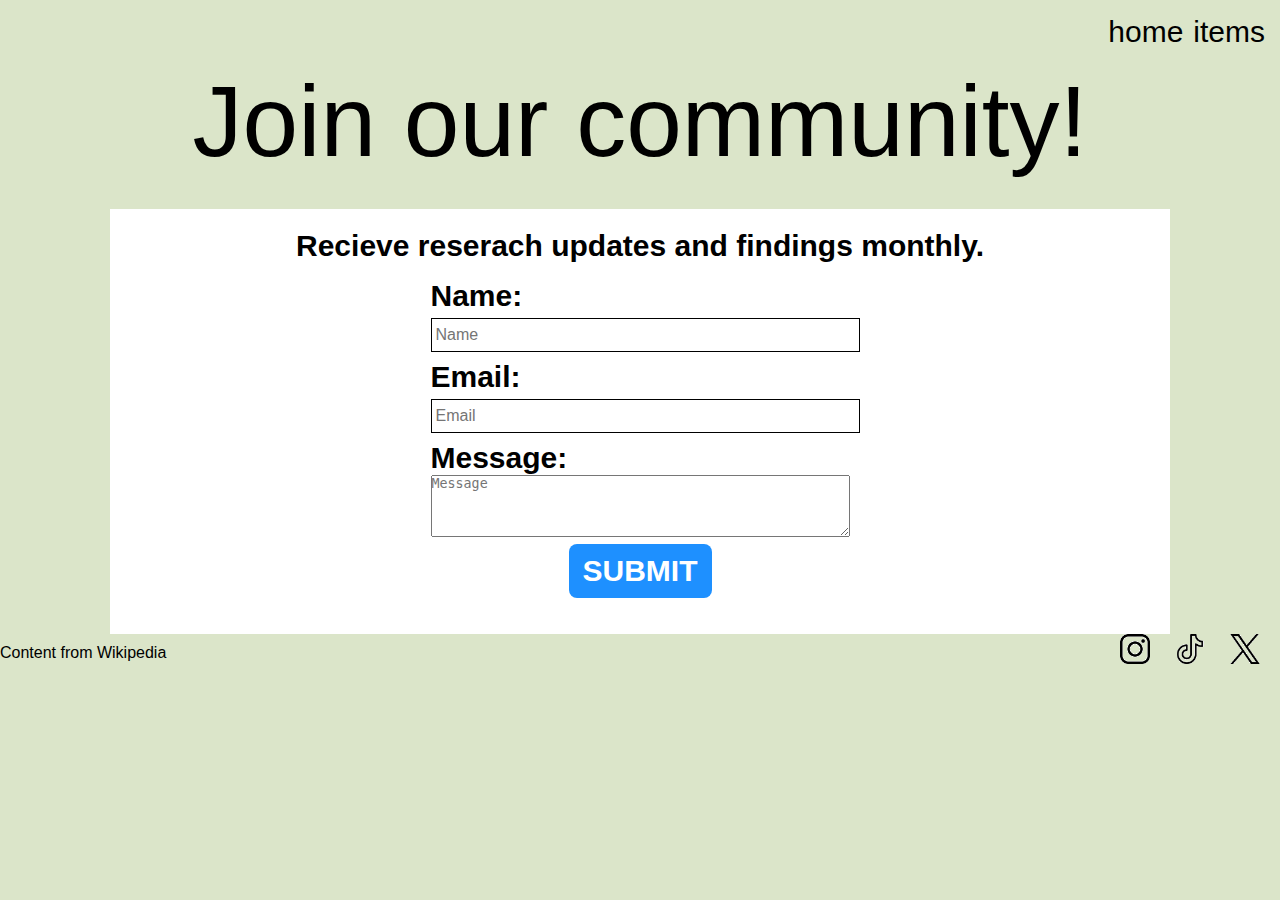
<file: about.html>
<!DOCTYPE html>
<html lang="en">
<head>
    <meta charset="UTF-8">
    <meta name="viewport" content="width=device-width, initial-scale=1.0">
    <title>Document</title>
    <link rel="stylesheet" href="main.css">
</head>
<body>
    <body>
        <nav>
        <a href="index.html">home</a>
        <a href="items.html">items</a>
    </nav>

    <header>
        <h1> Join our community!</h1>
    </header>

    <main class="main-flex">
    </main>
</body>
<section class="section-form">
    <h2>Recieve reserach updates and findings monthly.<h2>
        <form>
            <label>Name:</label><br>
            <input placeholder="Name"><br>
            <label>Email:</label><br>
            <input placeholder="Email"><br>
            <label>Message:</label><br>
            <textarea placeholder="Message" rows="4" cols="50"></textarea>
            <a href="#"><p class="button">SUBMIT</p></a>
        </form>
    </section>
 <footer>
        <h3>Content from Wikipedia</h3>
        <section class="sec-dic">
            <a href="https://www.instagram.com/"><img src="Images/instagram-logo.png" alt="instagram logo"></a>
            <a href="https://www.tiktok.com"><img src="Images/tik-tok.png" alt="tiktok logo"></a>
            <a href="https://x.com"><img src="Images/twitter-copy.png" alt="twitter logo"></a>
        </section>
    </footer>
</html>
</file>
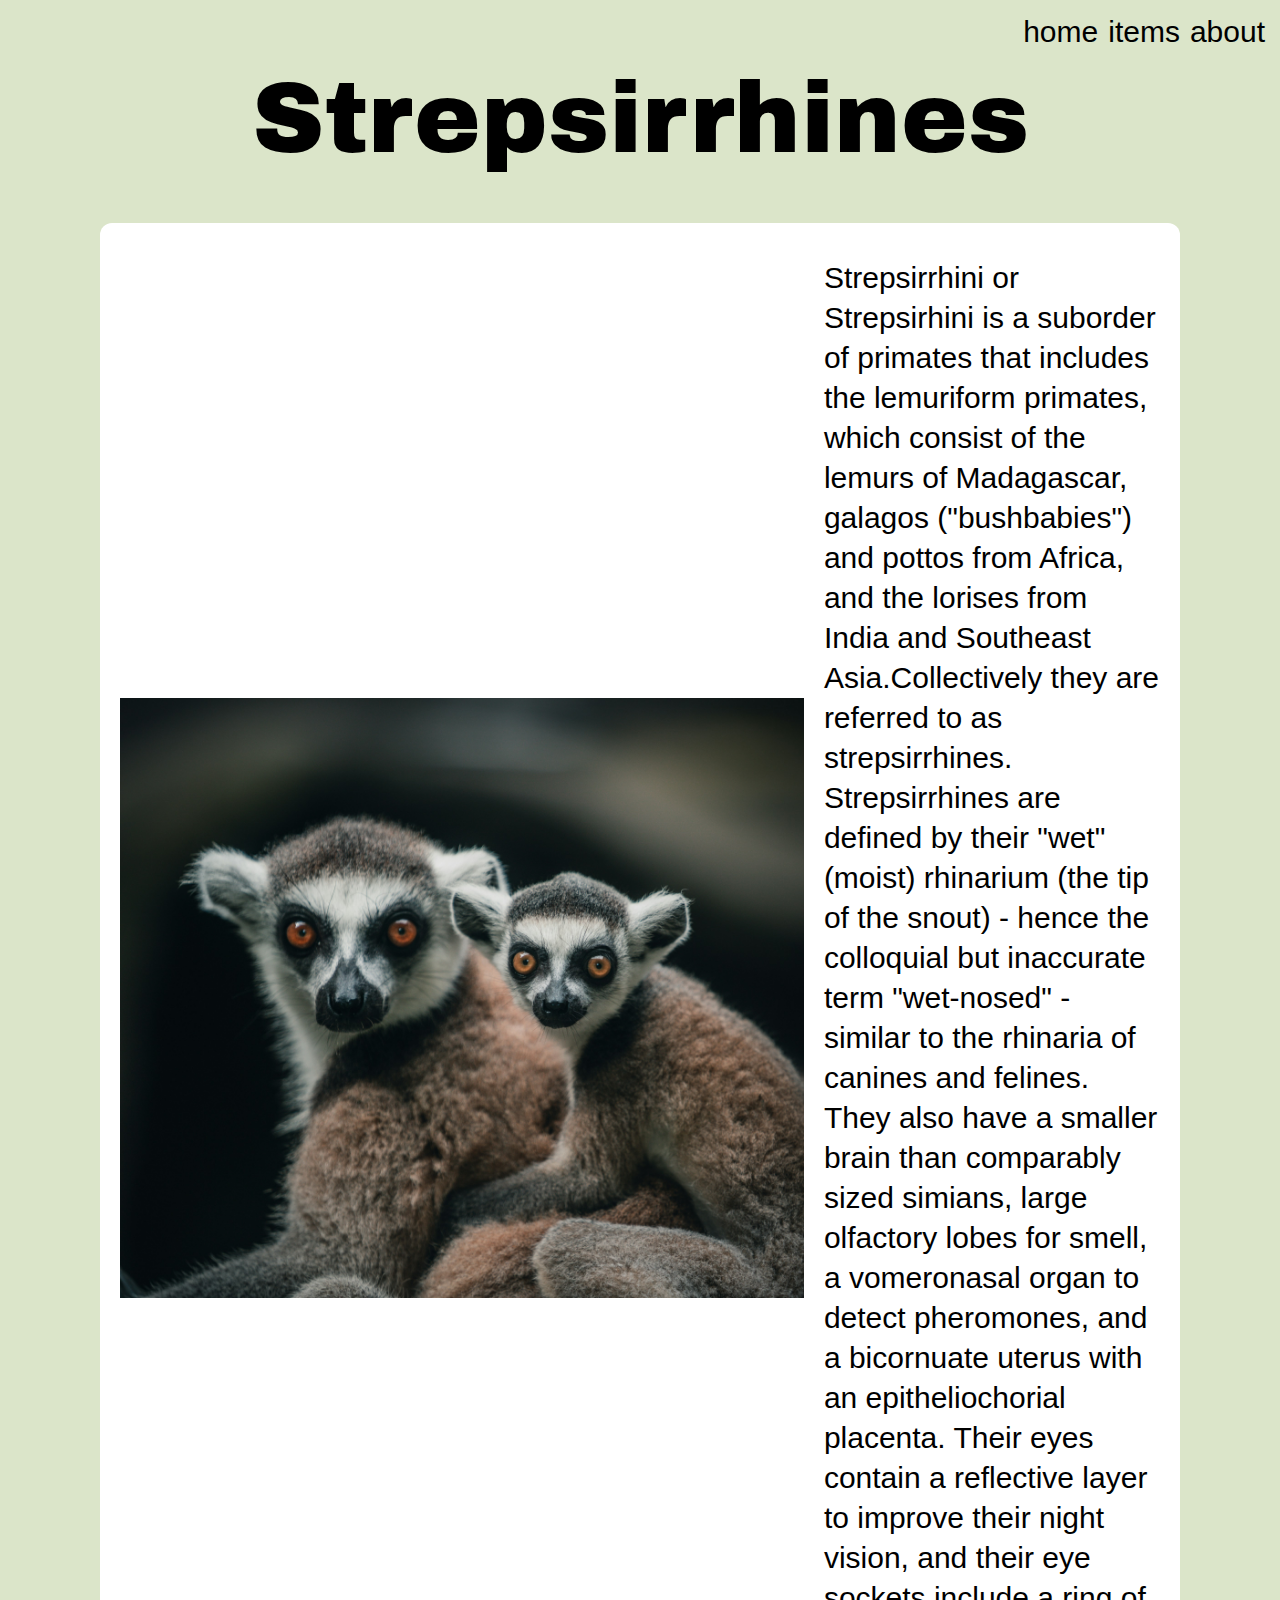
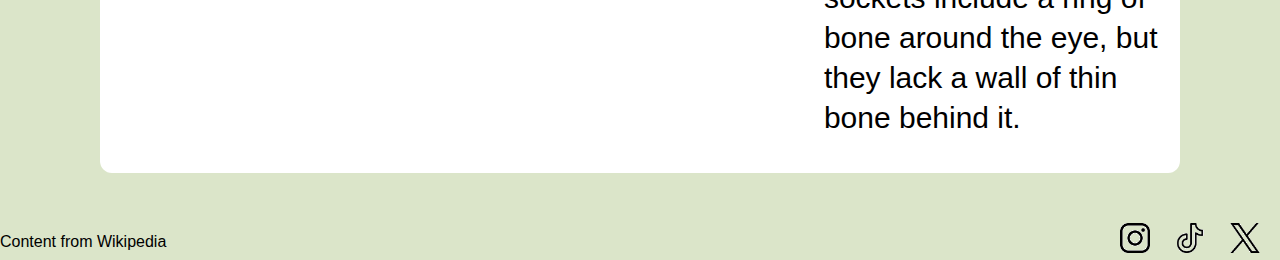
<file: item-1.html>
<!DOCTYPE html>
<html lang="en">
<head>
    <meta charset="UTF-8">
    <meta name="viewport" content="width=device-width, initial-scale=1.0">
    <title>Document</title>
    <link rel="stylesheet" href="main.css"> 
    <link rel="preconnect" href="https://fonts.googleapis.com">
    <link rel="preconnect" href="https://fonts.gstatic.com" crossorigin>
    <link href="https://fonts.googleapis.com/css2?family=Alfa+Slab+One&family=Archivo+Black&family=Fugaz+One&display=swap" rel="stylesheet">
</head>
<body>
     <nav>
        <a href="index.html">home</a>
        <a href="items.html">items</a>
        <a href="about.html">about</a>
    </nav>
   <h1>Strepsirrhines</h1>
    <div>
        <img src="Images/timur-garifov-ozTkxTKwnhE-unsplash.jpg" alt="lemurs" height="600px">
        <p>Strepsirrhini or Strepsirhini is a suborder of primates that includes the lemuriform primates, which consist of the lemurs of Madagascar, galagos ("bushbabies") and pottos from Africa, and the lorises from India and Southeast Asia.Collectively they are referred to as strepsirrhines. Strepsirrhines are defined by their "wet" (moist) rhinarium (the tip of the snout) - hence the colloquial but inaccurate term "wet-nosed" - similar to the rhinaria of canines and felines. They also have a smaller brain than comparably sized simians, large olfactory lobes for smell, a vomeronasal organ to detect pheromones, and a bicornuate uterus with an epitheliochorial placenta. Their eyes contain a reflective layer to improve their night vision, and their eye sockets include a ring of bone around the eye, but they lack a wall of thin bone behind it.</p>
    </div>
</body>
<footer>
        <h3>Content from <a href="https://en.wikipedia.org/wiki/Primate" target="_blank">Wikipedia</a></h3>
        <section class="sec-dic">
            <a href="https://www.instagram.com/"><img src="Images/instagram-logo.png" alt="instagram logo"></a>
            <a href="https://www.tiktok.com"><img src="Images/tik-tok.png" alt="tiktok logo"></a>
            <a href="https://x.com"><img src="Images/twitter-copy.png" alt="twitter logo"></a>
        </section>

    </footer>
</html>
</file>
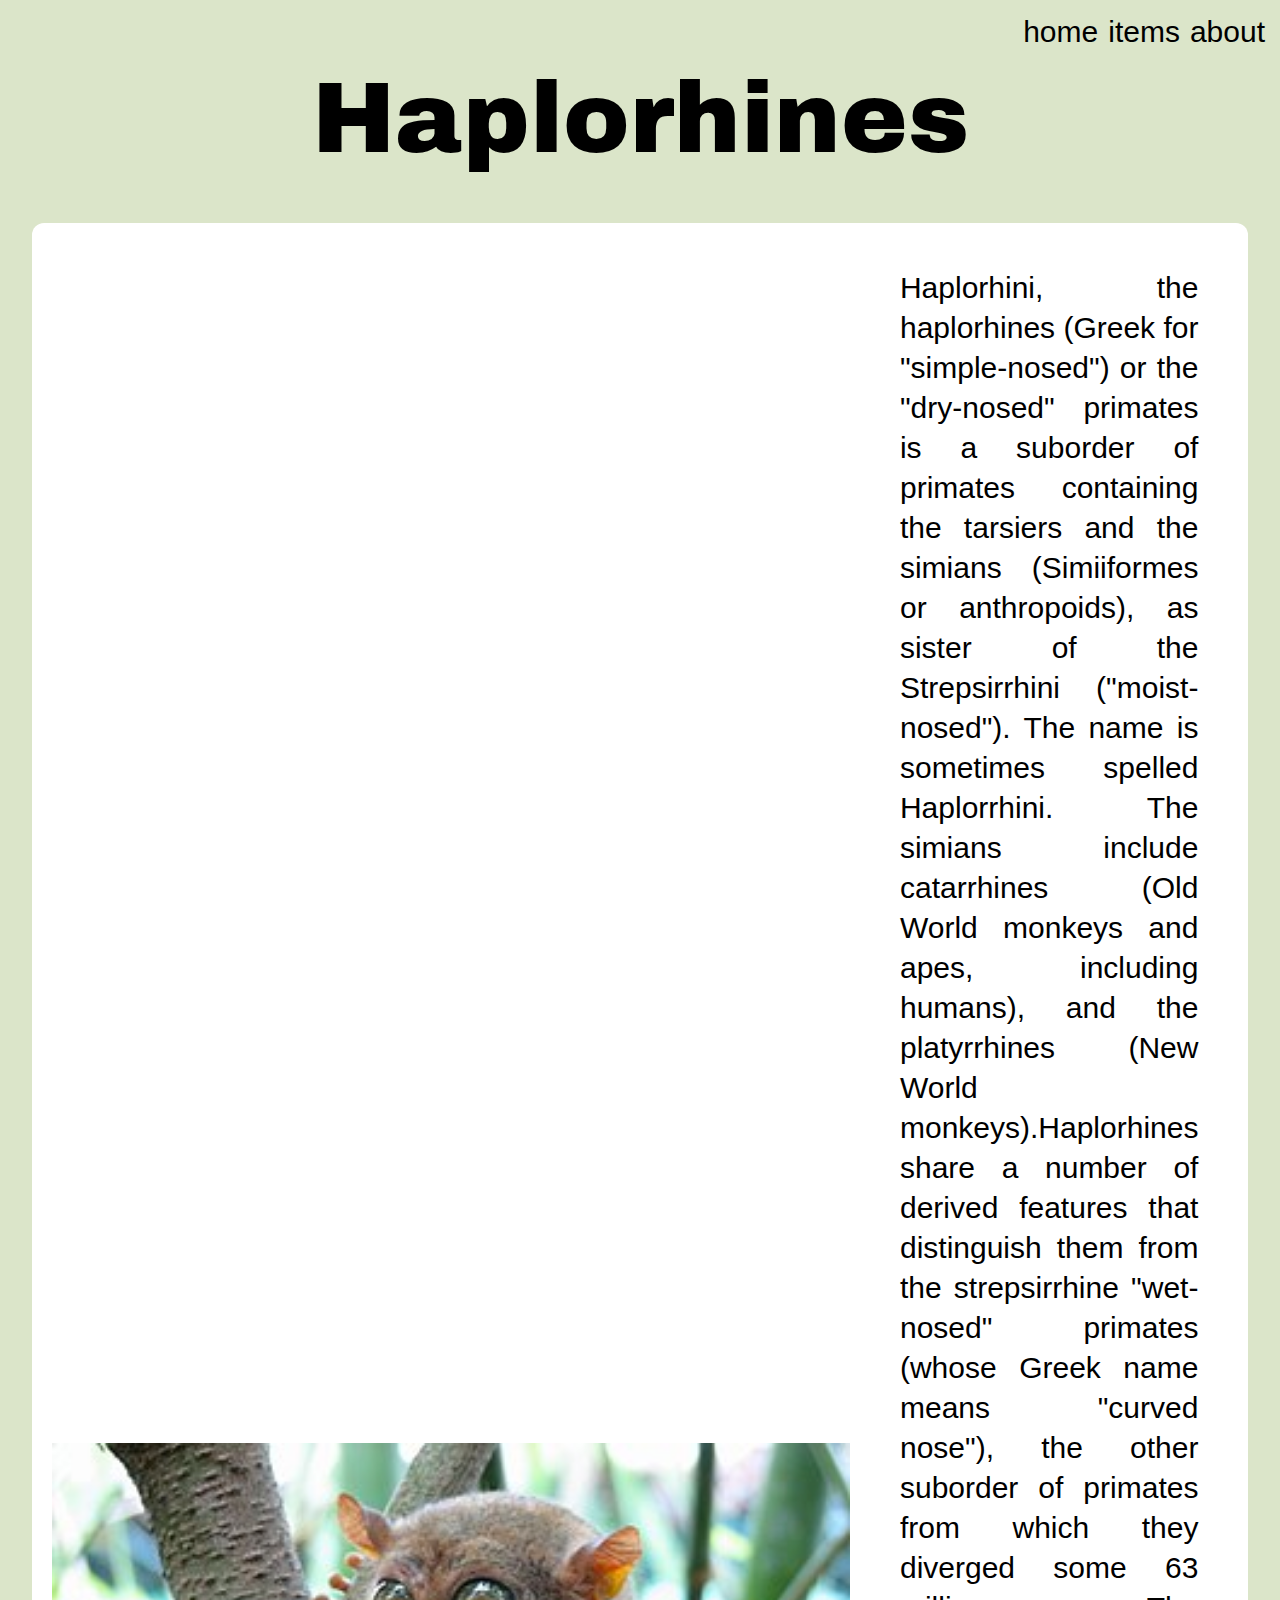
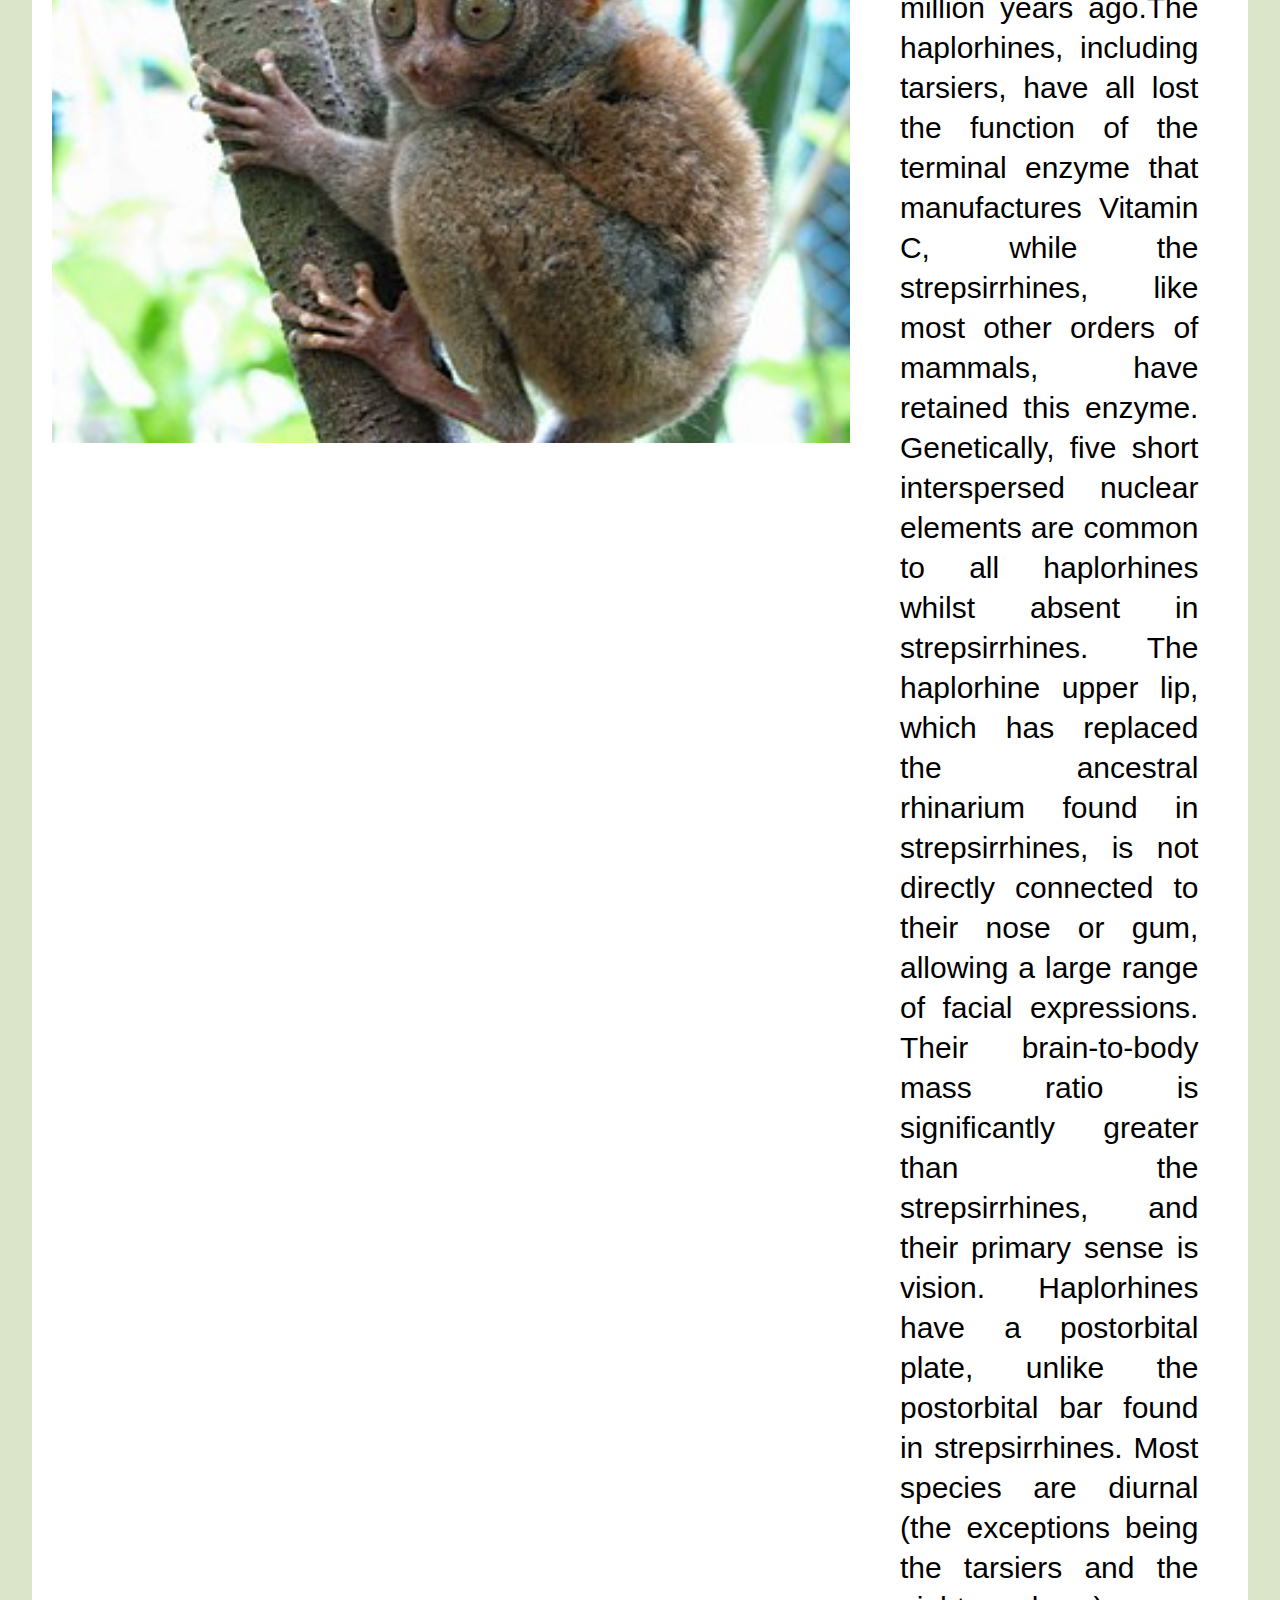
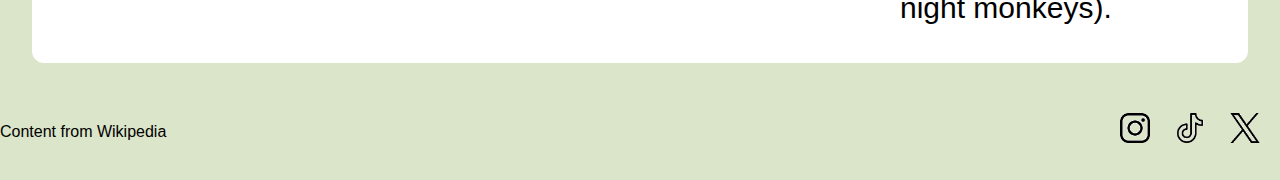
<file: item-2.html>
<!DOCTYPE html>
<html lang="en">
<head>
    <meta charset="UTF-8">
    <meta name="viewport" content="width=device-width, initial-scale=1.0">
    <title>Document</title>
     <link rel="preconnect" href="https://fonts.googleapis.com">
    <link rel="preconnect" href="https://fonts.gstatic.com" crossorigin>
    <link href="https://fonts.googleapis.com/css2?family=Alfa+Slab+One&family=Archivo+Black&family=Fugaz+One&display=swap" rel="stylesheet">
</head>
 <link rel="stylesheet" href="main.css">
</head>
<body>
     <nav>
        <a href="index.html">home</a>
        <a href="items.html">items</a>
        <a href="about.html">about</a>
    </nav>
<main>
   <section class="section-item">
    <header> <h1>Haplorhines</h1> 
    </header>
    <div>
        <img src="Images/330px-Bohol_Tarsier.jpg" alt="lemurs" height="600">
        <p>Haplorhini, the haplorhines (Greek for "simple-nosed") or the "dry-nosed" primates is a suborder of primates containing the tarsiers and the simians (Simiiformes or anthropoids), as sister of the Strepsirrhini ("moist-nosed"). The name is sometimes spelled Haplorrhini. The simians include catarrhines (Old World monkeys and apes, including humans), and the platyrrhines (New World monkeys).Haplorhines share a number of derived features that distinguish them from the strepsirrhine "wet-nosed" primates (whose Greek name means "curved nose"), the other suborder of primates from which they diverged some 63 million years ago.The haplorhines, including tarsiers, have all lost the function of the terminal enzyme that manufactures Vitamin C, while the strepsirrhines, like most other orders of mammals, have retained this enzyme. Genetically, five short interspersed nuclear elements are common to all haplorhines whilst absent in strepsirrhines. The haplorhine upper lip, which has replaced the ancestral rhinarium found in strepsirrhines, is not directly connected to their nose or gum, allowing a large range of facial expressions. Their brain-to-body mass ratio is significantly greater than the strepsirrhines, and their primary sense is vision. Haplorhines have a postorbital plate, unlike the postorbital bar found in strepsirrhines. Most species are diurnal (the exceptions being the tarsiers and the night monkeys).</p>
    </div>
    </section>

    </article>
</body>
<footer>
        <h3>Content from <a href="https://en.wikipedia.org/wiki/Primate" target="_blank">Wikipedia</a></h3>
        <section class="sec-dic">
            <a href="https://www.instagram.com/"><img src="Images/instagram-logo.png" alt="instagram logo"></a>
            <a href="https://www.tiktok.com"><img src="Images/tik-tok.png" alt="tiktok logo"></a>
            <a href="https://x.com"><img src="Images/twitter-copy.png" alt="twitter logo"></a>
        </section>
</footer>
</html>
</file>
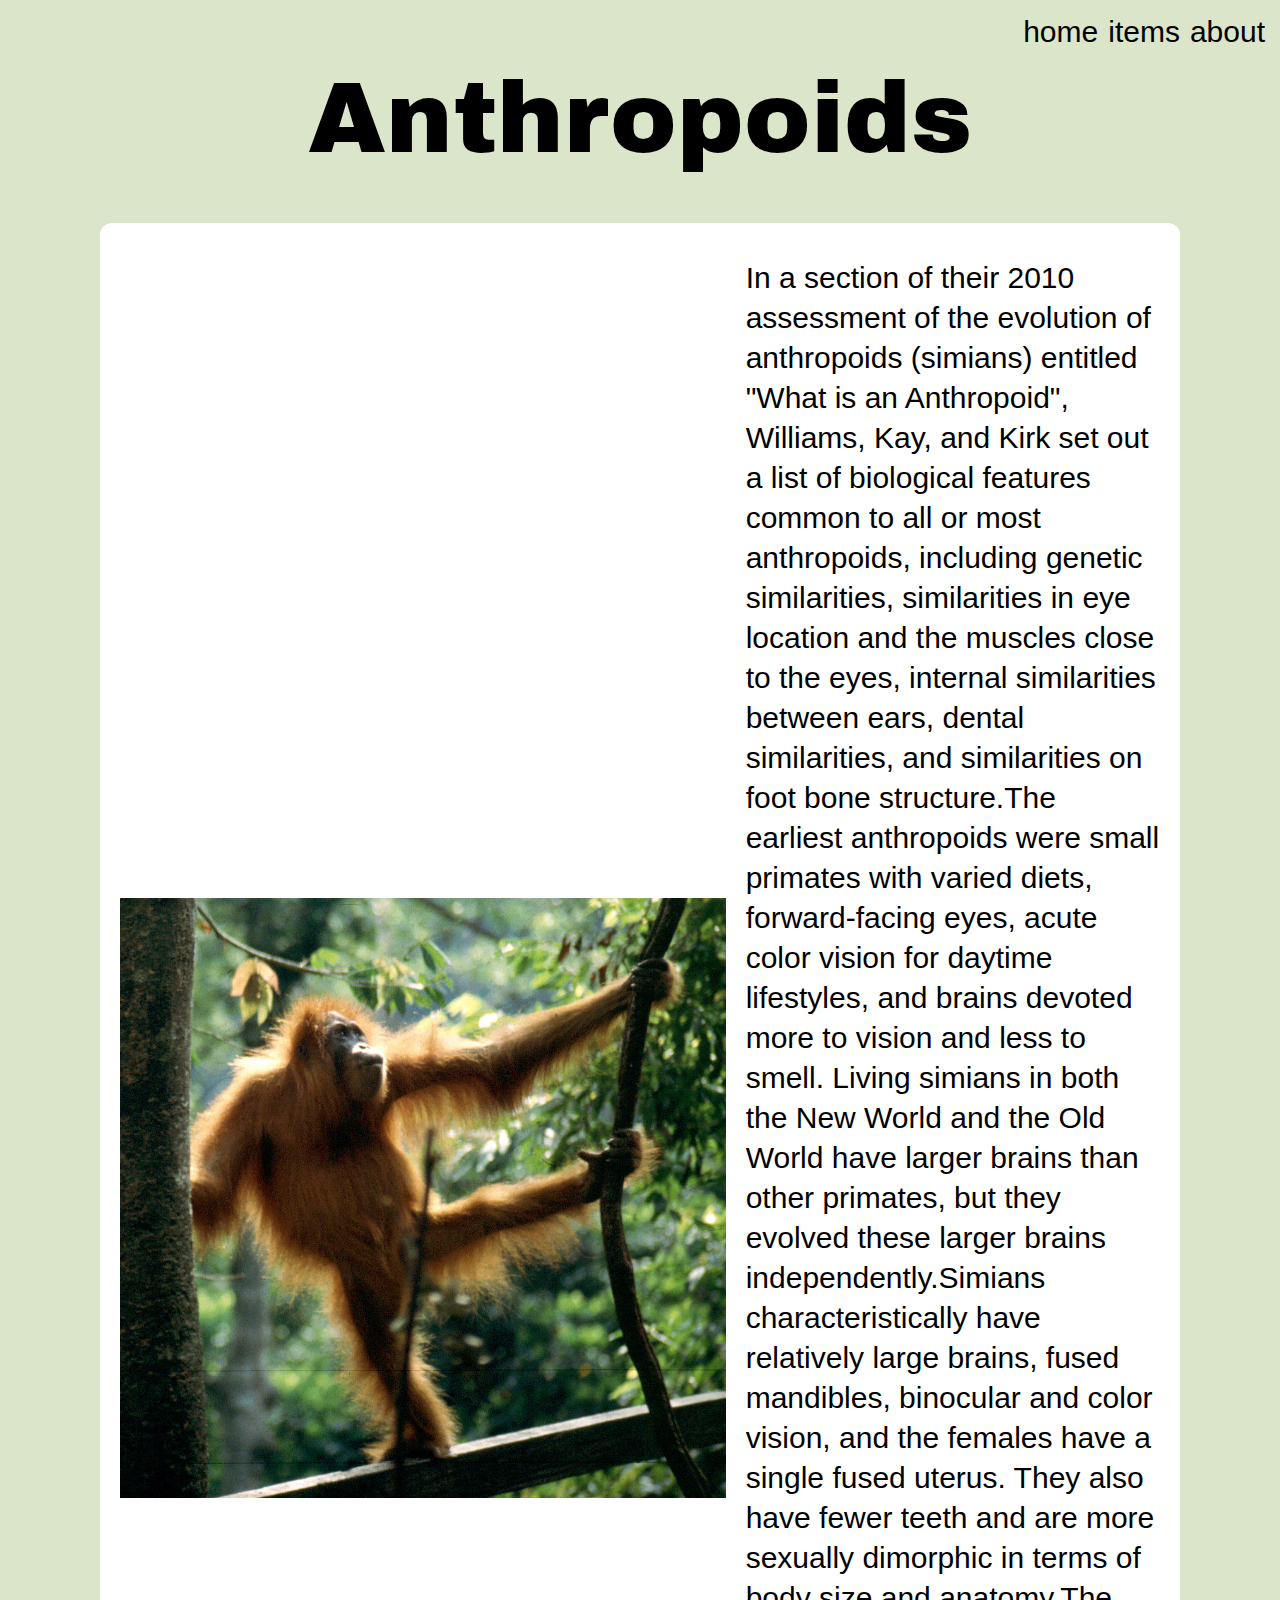
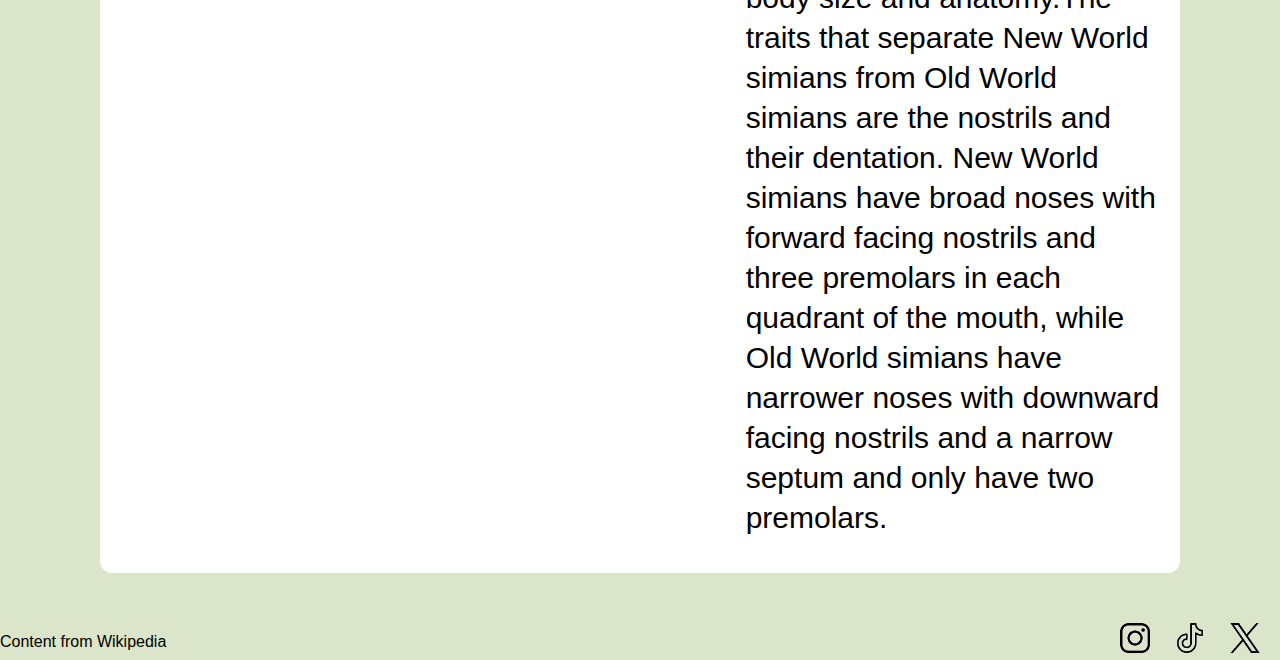
<file: item-3.html>
<!DOCTYPE html>
<html lang="en">
<head>
    <meta charset="UTF-8">
    <meta name="viewport" content="width=device-width, initial-scale=1.0">
    <title>Document</title>
    <link rel="preconnect" href="https://fonts.googleapis.com">
    <link rel="preconnect" href="https://fonts.gstatic.com" crossorigin>
    <link href="https://fonts.googleapis.com/css2?family=Alfa+Slab+One&family=Archivo+Black&family=Fugaz+One&display=swap" rel="stylesheet">
</head>
 <link rel="stylesheet" href="main.css">
</head>
<body>
     <nav>
        <a href="index.html">home</a>
        <a href="items.html">items</a>
        <a href="about.html">about</a>
    </nav>
    <h1>Anthropoids</h1>
    <div>
        <img src="Images/960px-Man_of_the_woods.jpeg" alt="lemurs" height="600px">
        <p>In a section of their 2010 assessment of the evolution of anthropoids (simians) entitled "What is an Anthropoid", Williams, Kay, and Kirk set out a list of biological features common to all or most anthropoids, including genetic similarities, similarities in eye location and the muscles close to the eyes, internal similarities between ears, dental similarities, and similarities on foot bone structure.The earliest anthropoids were small primates with varied diets, forward-facing eyes, acute color vision for daytime lifestyles, and brains devoted more to vision and less to smell. Living simians in both the New World and the Old World have larger brains than other primates, but they evolved these larger brains independently.Simians characteristically have relatively large brains, fused mandibles, binocular and color vision, and the females have a single fused uterus. They also have fewer teeth and are more sexually dimorphic in terms of body size and anatomy.The traits that separate New World simians from Old World simians are the nostrils and their dentation. New World simians have broad noses with forward facing nostrils and three premolars in each quadrant of the mouth, while Old World simians have narrower noses with downward facing nostrils and a narrow septum and only have two premolars.</p>
    </div>
</body>
<footer>
        <h3>Content from <a href="https://en.wikipedia.org/wiki/Primate" target="_blank">Wikipedia</a></h3>
        <section class="sec-dic">
            <a href="https://www.instagram.com/"><img src="Images/instagram-logo.png" alt="instagram logo"></a>
            <a href="https://www.tiktok.com"><img src="Images/tik-tok.png" alt="tiktok logo"></a>
            <a href="https://x.com"><img src="Images/twitter-copy.png" alt="twitter logo"></a>
        </section>
</footer>
</html>
</file>
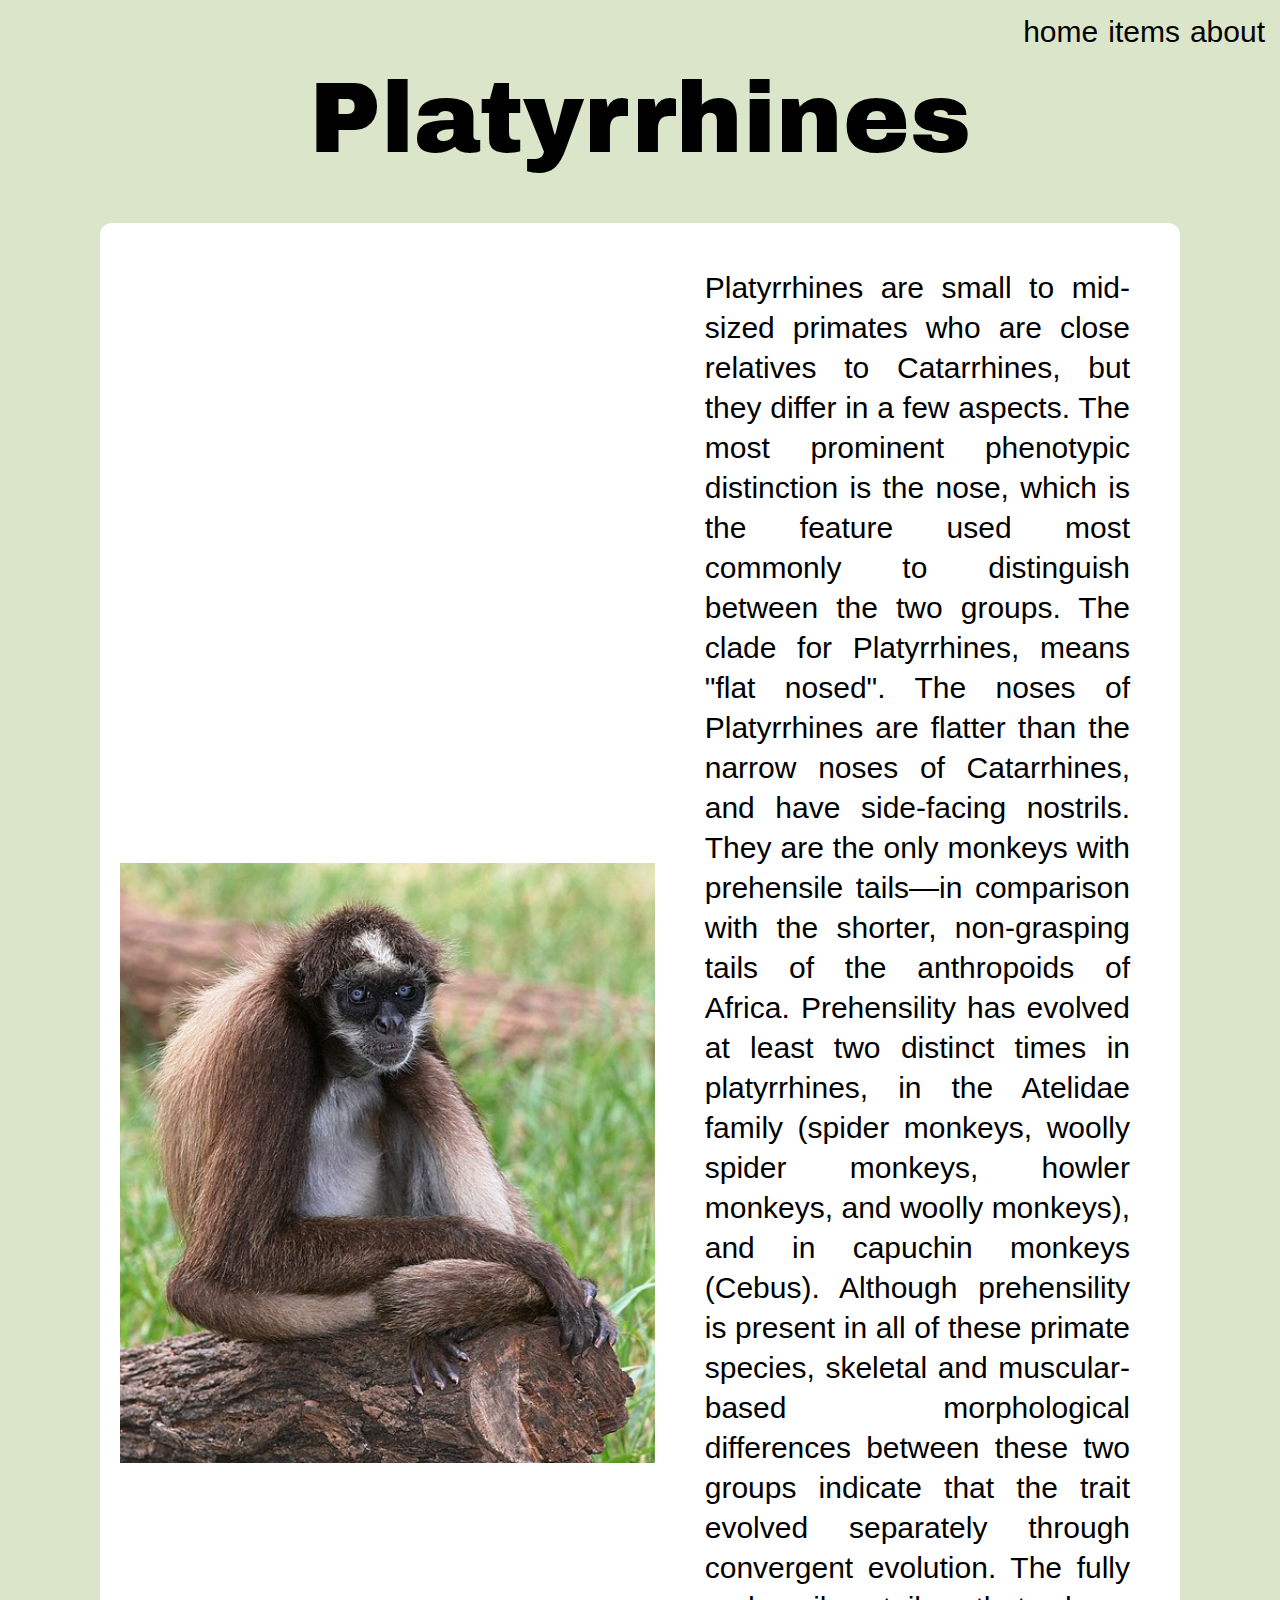
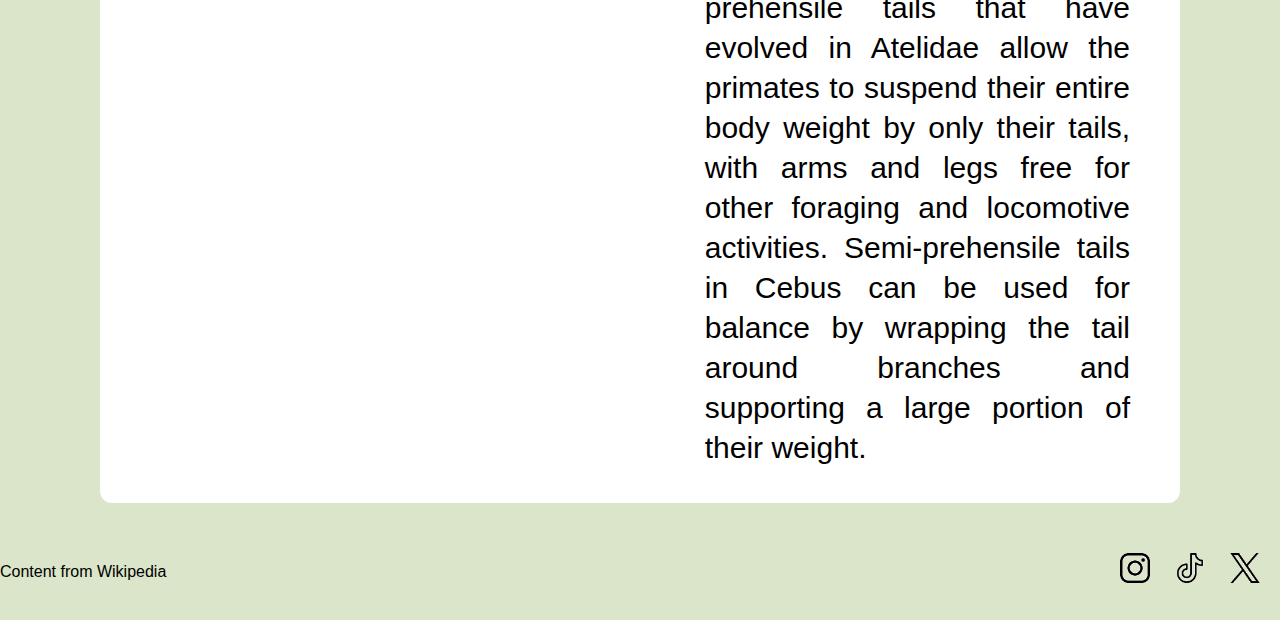
<file: item-4.html>
<!DOCTYPE html>
<html lang="en">
<head>
    <meta charset="UTF-8">
    <meta name="viewport" content="width=device-width, initial-scale=1.0">
    <title>Document</title>
    <link rel="preconnect" href="https://fonts.googleapis.com">
    <link rel="preconnect" href="https://fonts.gstatic.com" crossorigin>
    <link href="https://fonts.googleapis.com/css2?family=Alfa+Slab+One&family=Archivo+Black&family=Fugaz+One&display=swap" rel="stylesheet">
</head>
 <link rel="stylesheet" href="main.css">
</head>
<body>
     <nav>
        <a href="index.html">home</a>
        <a href="items.html">items</a>
        <a href="about.html">about</a>
    </nav>
<main>
    <h1>Platyrrhines</h1>
    <div>
        <img src="Images/BrownSpiderMonkey_(edit2).jpg" alt="lemurs" height="600px">
        <p>Platyrrhines are small to mid-sized primates who are close relatives to Catarrhines, but they differ in a few aspects. The most prominent phenotypic distinction is the nose, which is the feature used most commonly to distinguish between the two groups. The clade for Platyrrhines, means "flat nosed". The noses of Platyrrhines are flatter than the narrow noses of Catarrhines, and have side-facing nostrils.
        They are the only monkeys with prehensile tails—in comparison with the shorter, non-grasping tails of the anthropoids of Africa. Prehensility has evolved at least two distinct times in platyrrhines, in the Atelidae family (spider monkeys, woolly spider monkeys, howler monkeys, and woolly monkeys), and in capuchin monkeys (Cebus). Although prehensility is present in all of these primate species, skeletal and muscular-based morphological differences between these two groups indicate that the trait evolved separately through convergent evolution. The fully prehensile tails that have evolved in Atelidae allow the primates to suspend their entire body weight by only their tails, with arms and legs free for other foraging and locomotive activities. Semi-prehensile tails in Cebus can be used for balance by wrapping the tail around branches and supporting a large portion of their weight.</p>
        </div>
</body>
<footer>
        <h3>Content from <a href="https://en.wikipedia.org/wiki/Primate" target="_blank">Wikipedia</a></h3>
        <section class="sec-dic">
            <a href="https://www.instagram.com/"><img src="Images/instagram-logo.png" alt="instagram logo"></a>
            <a href="https://www.tiktok.com"><img src="Images/tik-tok.png" alt="tiktok logo"></a>
            <a href="https://x.com"><img src="Images/twitter-copy.png" alt="twitter logo"></a>
        </section>
</footer>
</html>
</file>
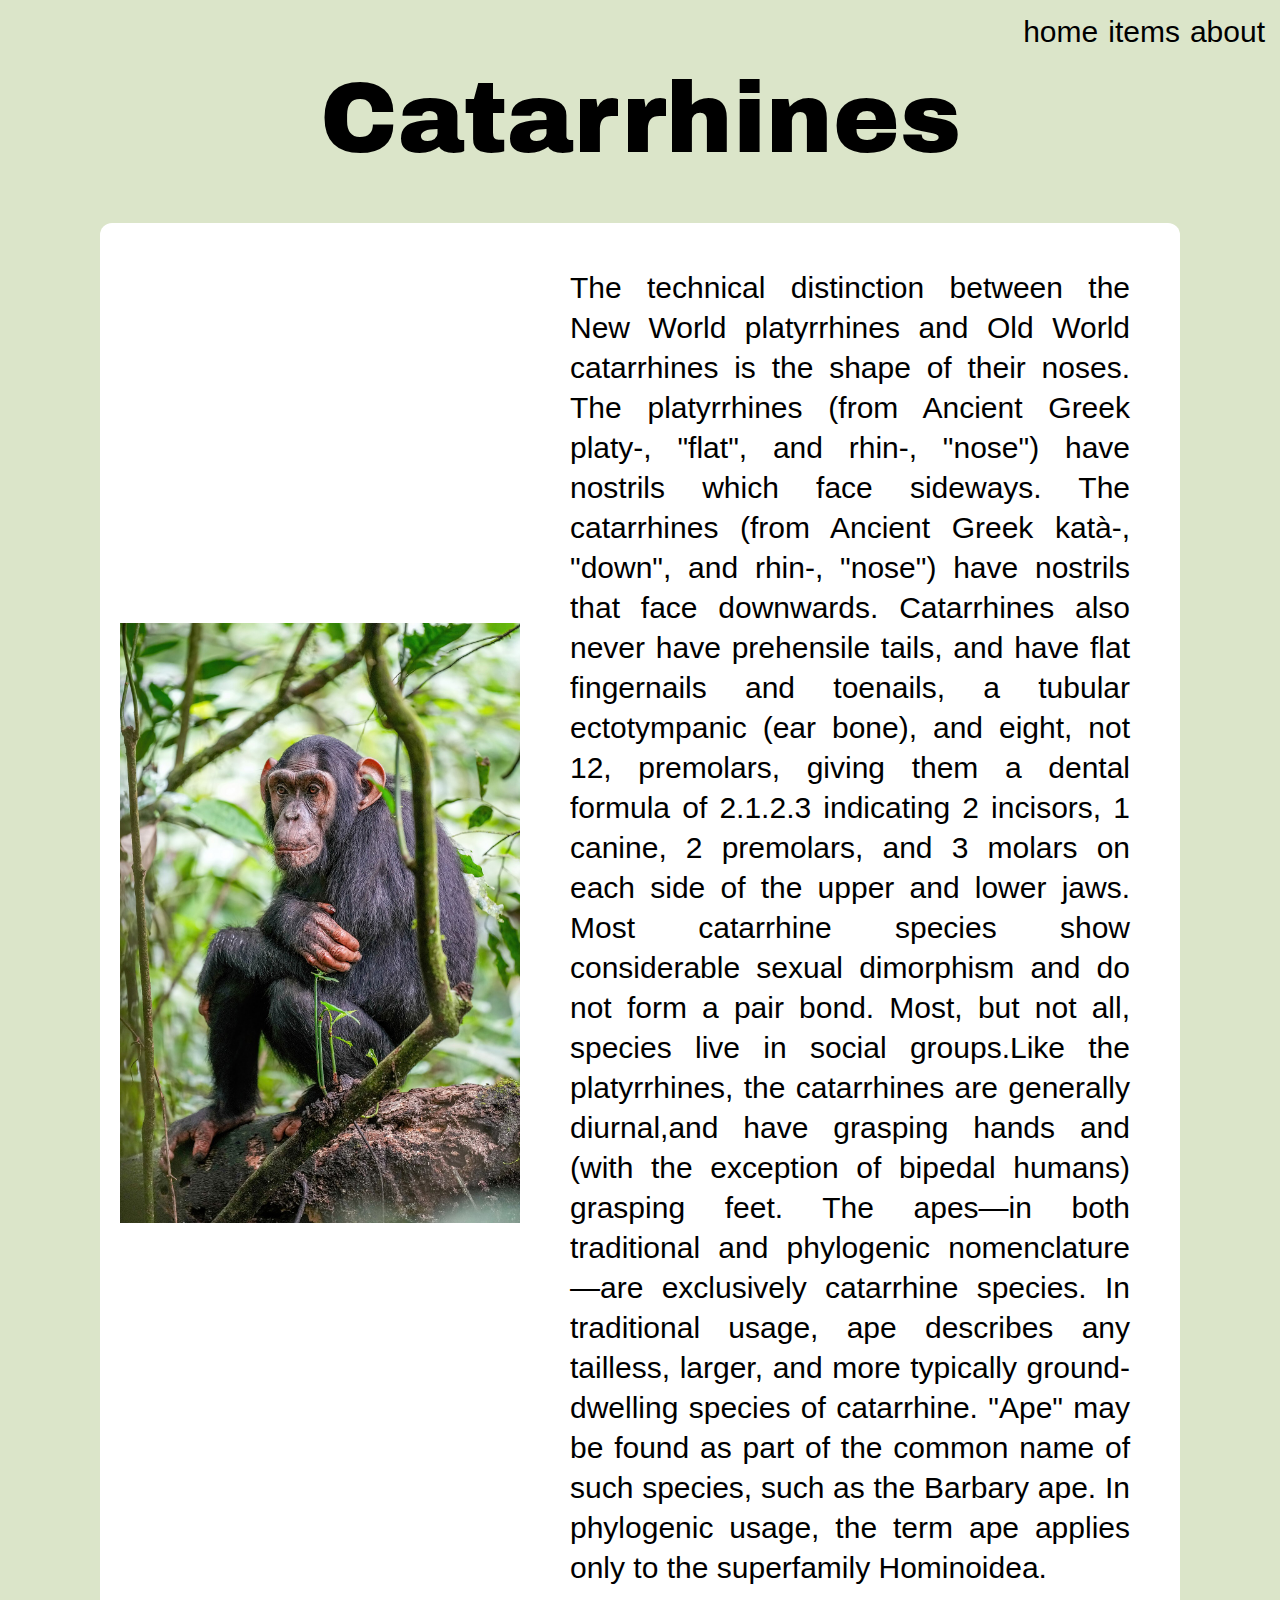
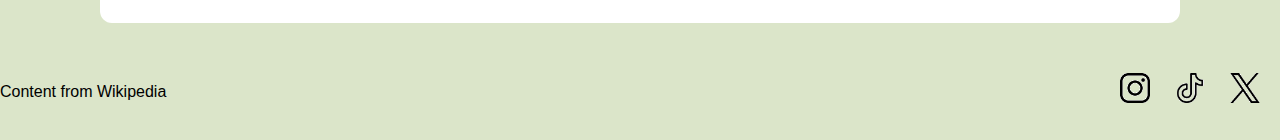
<file: item-5.html>
<!DOCTYPE html>
<html lang="en">
<head>
    <meta charset="UTF-8">
    <meta name="viewport" content="width=device-width, initial-scale=1.0">
    <title>Document</title>
    <link rel="preconnect" href="https://fonts.googleapis.com">
    <link rel="preconnect" href="https://fonts.gstatic.com" crossorigin>
    <link href="https://fonts.googleapis.com/css2?family=Alfa+Slab+One&family=Archivo+Black&family=Fugaz+One&display=swap" rel="stylesheet">
</head>
 <link rel="stylesheet" href="main.css">
 
</head>
<body>
     <nav>
        <a href="index.html">home</a>
        <a href="items.html">items</a>
        <a href="about.html">about</a>
    </nav>
<main>
     <h1>Catarrhines</h1>
     <div>
        <img src="Images/015_Chimpanzee_at_Kibale_forest_National_Park_Photo_by_Giles_Laurent.jpg" alt="lemurs" height="600px">
        <p>The technical distinction between the New World platyrrhines and Old World catarrhines is the shape of their noses. The platyrrhines (from Ancient Greek platy-, "flat", and rhin-, "nose") have nostrils which face sideways. The catarrhines (from Ancient Greek katà-, "down", and rhin-, "nose") have nostrils that face downwards. Catarrhines also never have prehensile tails, and have flat fingernails and toenails, a tubular ectotympanic (ear bone), and eight, not 12, premolars, giving them a dental formula of 
        2.1.2.3 indicating 2 incisors, 1 canine, 2 premolars, and 3 molars on each side of the upper and lower jaws.

        Most catarrhine species show considerable sexual dimorphism and do not form a pair bond. Most, but not all, species live in social groups.Like the platyrrhines, the catarrhines are generally diurnal,and have grasping hands and (with the exception of bipedal humans) grasping feet.

        The apes—in both traditional and phylogenic nomenclature—are exclusively catarrhine species. In traditional usage, ape describes any tailless, larger, and more typically ground-dwelling species of catarrhine. "Ape" may be found as part of the common name of such species, such as the Barbary ape. In phylogenic usage, the term ape applies only to the superfamily Hominoidea.</p>
    </div>
</body>
<footer>
        <h3>Content from <a href="https://en.wikipedia.org/wiki/Primate" target="_blank">Wikipedia</a></h3>
        <section class="sec-dic">
            <a href="https://www.instagram.com/"><img src="Images/instagram-logo.png" alt="instagram logo"></a>
            <a href="https://www.tiktok.com"><img src="Images/tik-tok.png" alt="tiktok logo"></a>
            <a href="https://x.com"><img src="Images/twitter-copy.png" alt="twitter logo"></a>
        </section>
</footer>
</html>
</file>
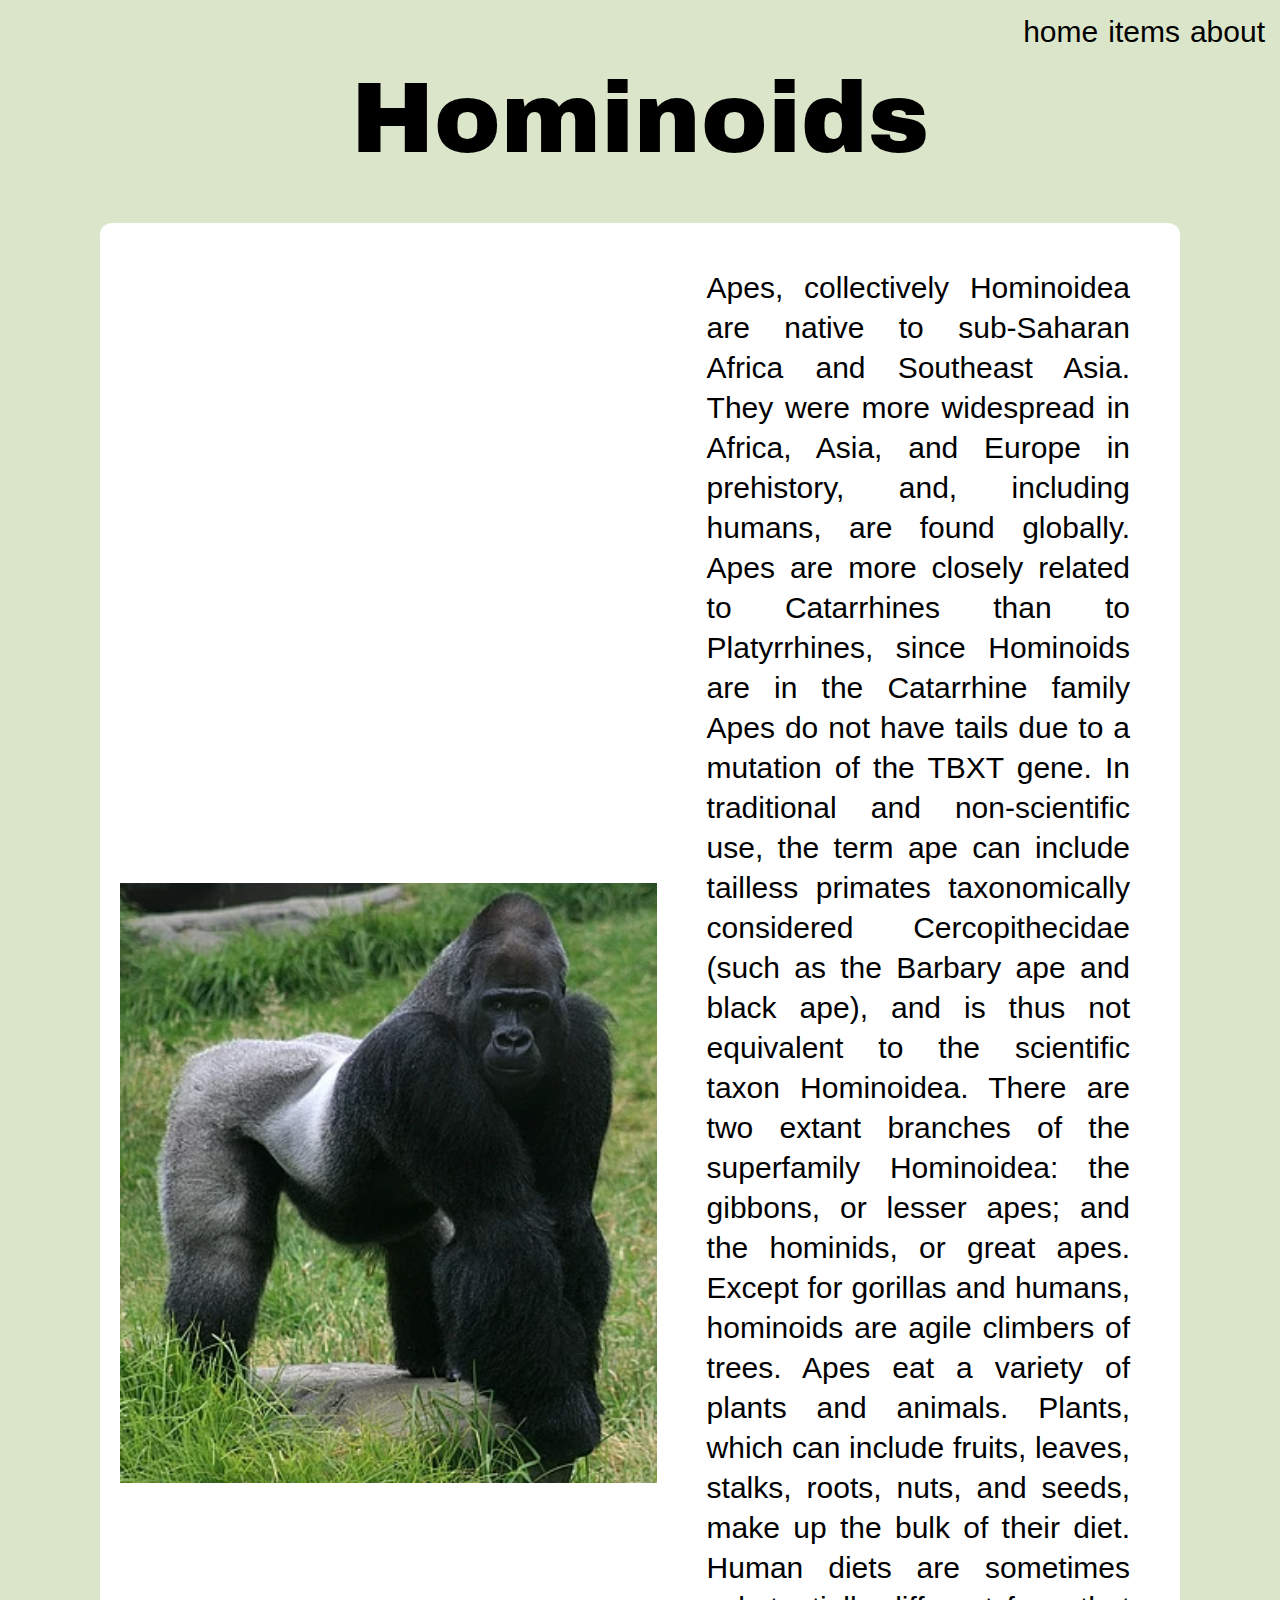
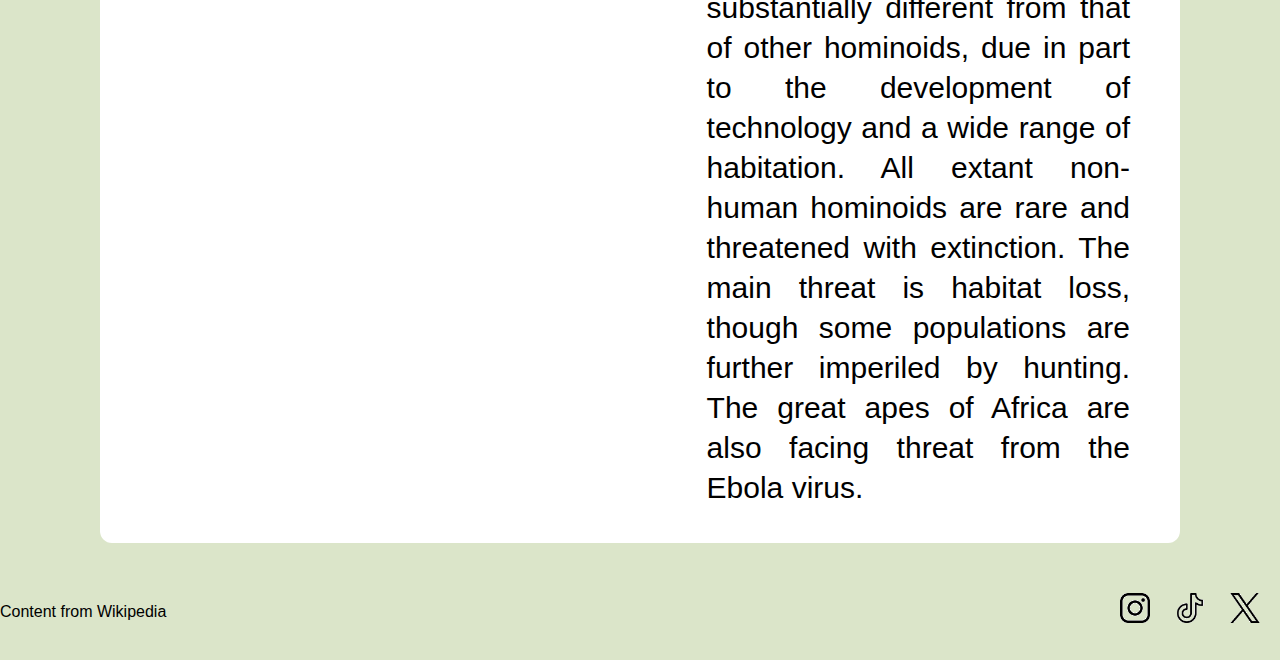
<file: item-6.html>
<!DOCTYPE html>
<html lang="en">
<head>
    <meta charset="UTF-8">
    <meta name="viewport" content="width=device-width, initial-scale=1.0">
    <title>Document</title>
</head>
 <link rel="stylesheet" href="main.css">
<link rel="preconnect" href="https://fonts.googleapis.com">
<link rel="preconnect" href="https://fonts.gstatic.com" crossorigin>
<link href="https://fonts.googleapis.com/css2?family=Alfa+Slab+One&family=Archivo+Black&family=Fugaz+One&display=swap" rel="stylesheet">
</head>
<body>
     <nav>
        <a href="index.html">home</a>
        <a href="items.html">items</a>
        <a href="about.html">about</a>
    </nav>
<main>
    <h1>Hominoids</h1>
    <div>
        <img src="Images/Male_gorilla_in_SF_zoo.jpg.webp" alt="lemurs" height="600px">
        <p> Apes, collectively Hominoidea are native to sub-Saharan Africa and Southeast Asia. They were more widespread in Africa, Asia, and Europe in prehistory, and, including humans, are found globally. Apes are more closely related to Catarrhines than to Platyrrhines, since Hominoids are in the Catarrhine family Apes do not have tails due to a mutation of the TBXT gene. In traditional and non-scientific use, the term ape can include tailless primates taxonomically considered Cercopithecidae (such as the Barbary ape and black ape), and is thus not equivalent to the scientific taxon Hominoidea. There are two extant branches of the superfamily Hominoidea: the gibbons, or lesser apes; and the hominids, or great apes. Except for gorillas and humans, hominoids are agile climbers of trees. Apes eat a variety of plants and animals. Plants, which can include fruits, leaves, stalks, roots, nuts, and seeds, make up the bulk of their diet. Human diets are sometimes substantially different from that of other hominoids, due in part to the development of technology and a wide range of habitation. All extant non-human hominoids are rare and threatened with extinction. The main threat is habitat loss, though some populations are further imperiled by hunting. The great apes of Africa are also facing threat from the Ebola virus.
    </div>
</body>
<footer>
        <h3>Content from <a href="https://en.wikipedia.org/wiki/Primate" target="_blank">Wikipedia</a></h3>
        <section class="sec-dic">
            <a href="https://www.instagram.com/"><img src="Images/instagram-logo.png" alt="instagram logo"></a>
            <a href="https://www.tiktok.com"><img src="Images/tik-tok.png" alt="tiktok logo"></a>
            <a href="https://x.com"><img src="Images/twitter-copy.png" alt="twitter logo"></a>
        </section>
</footer>
</html>
</file>
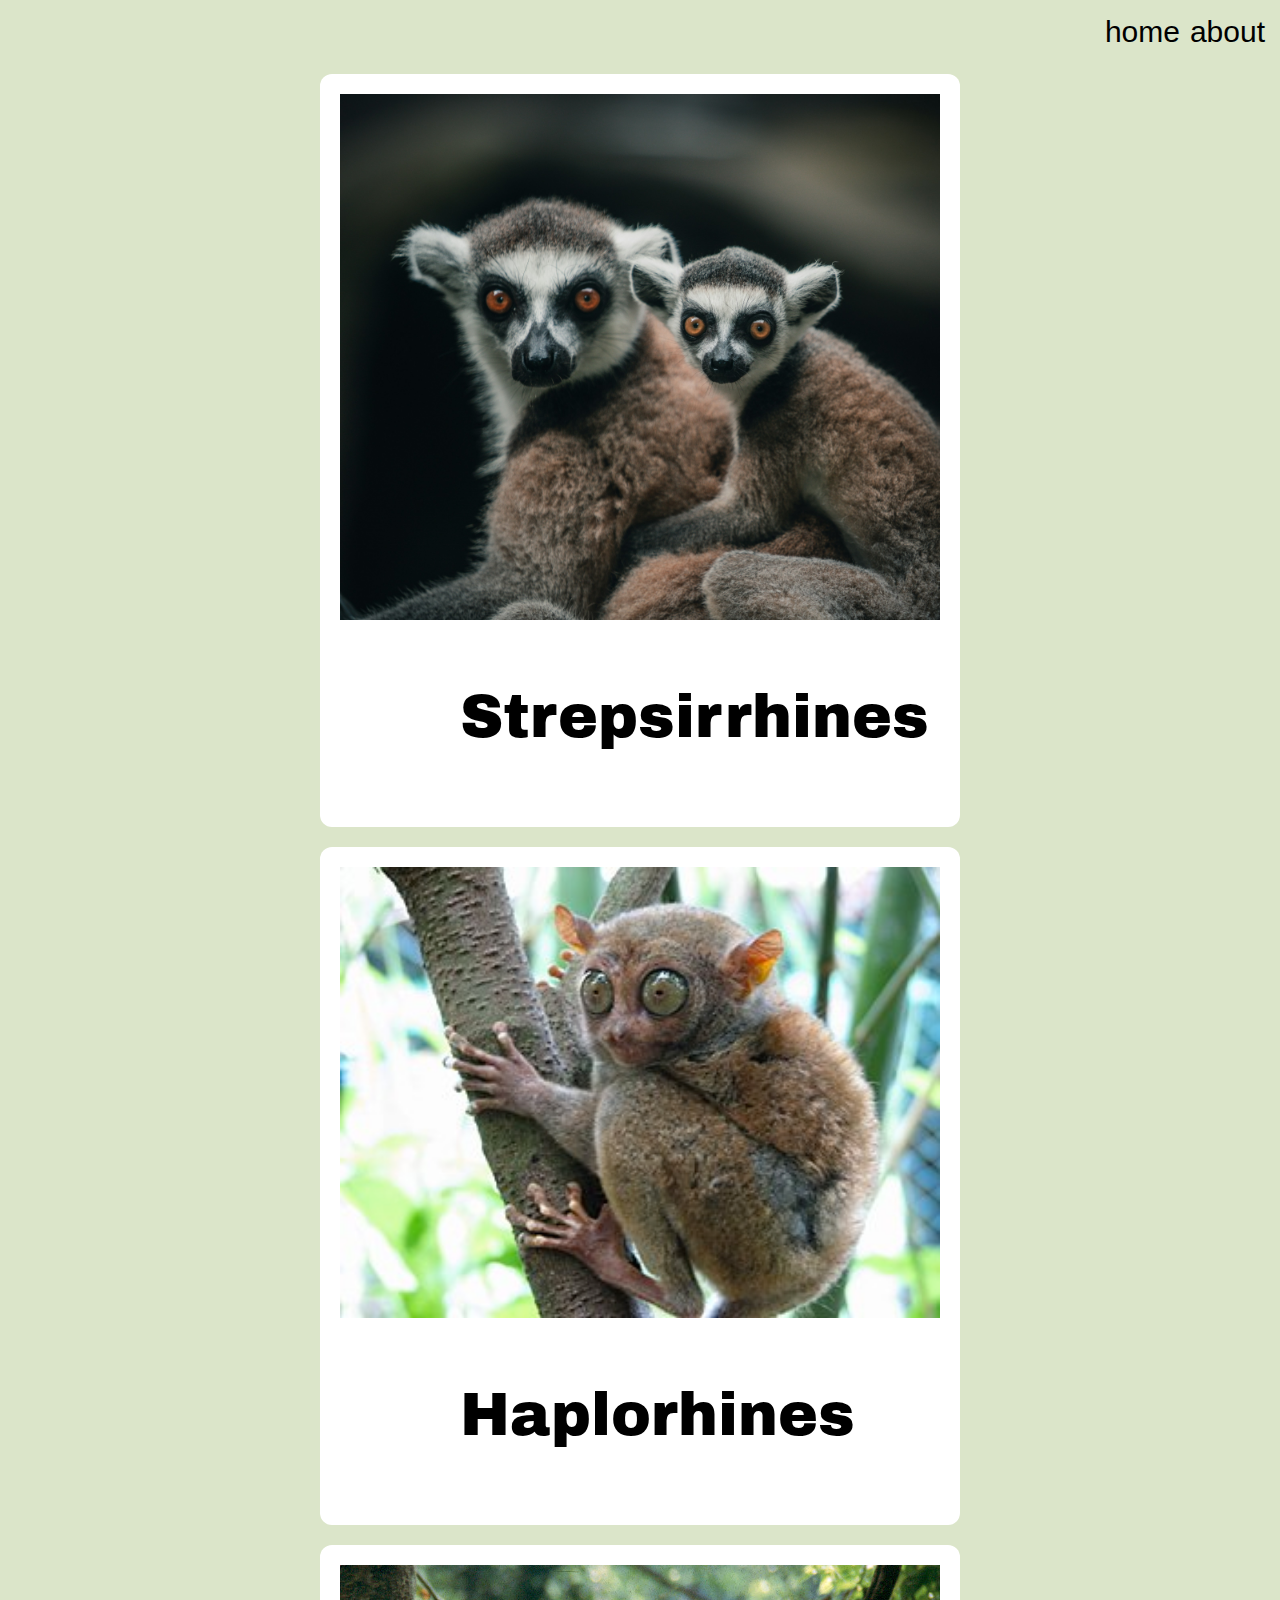
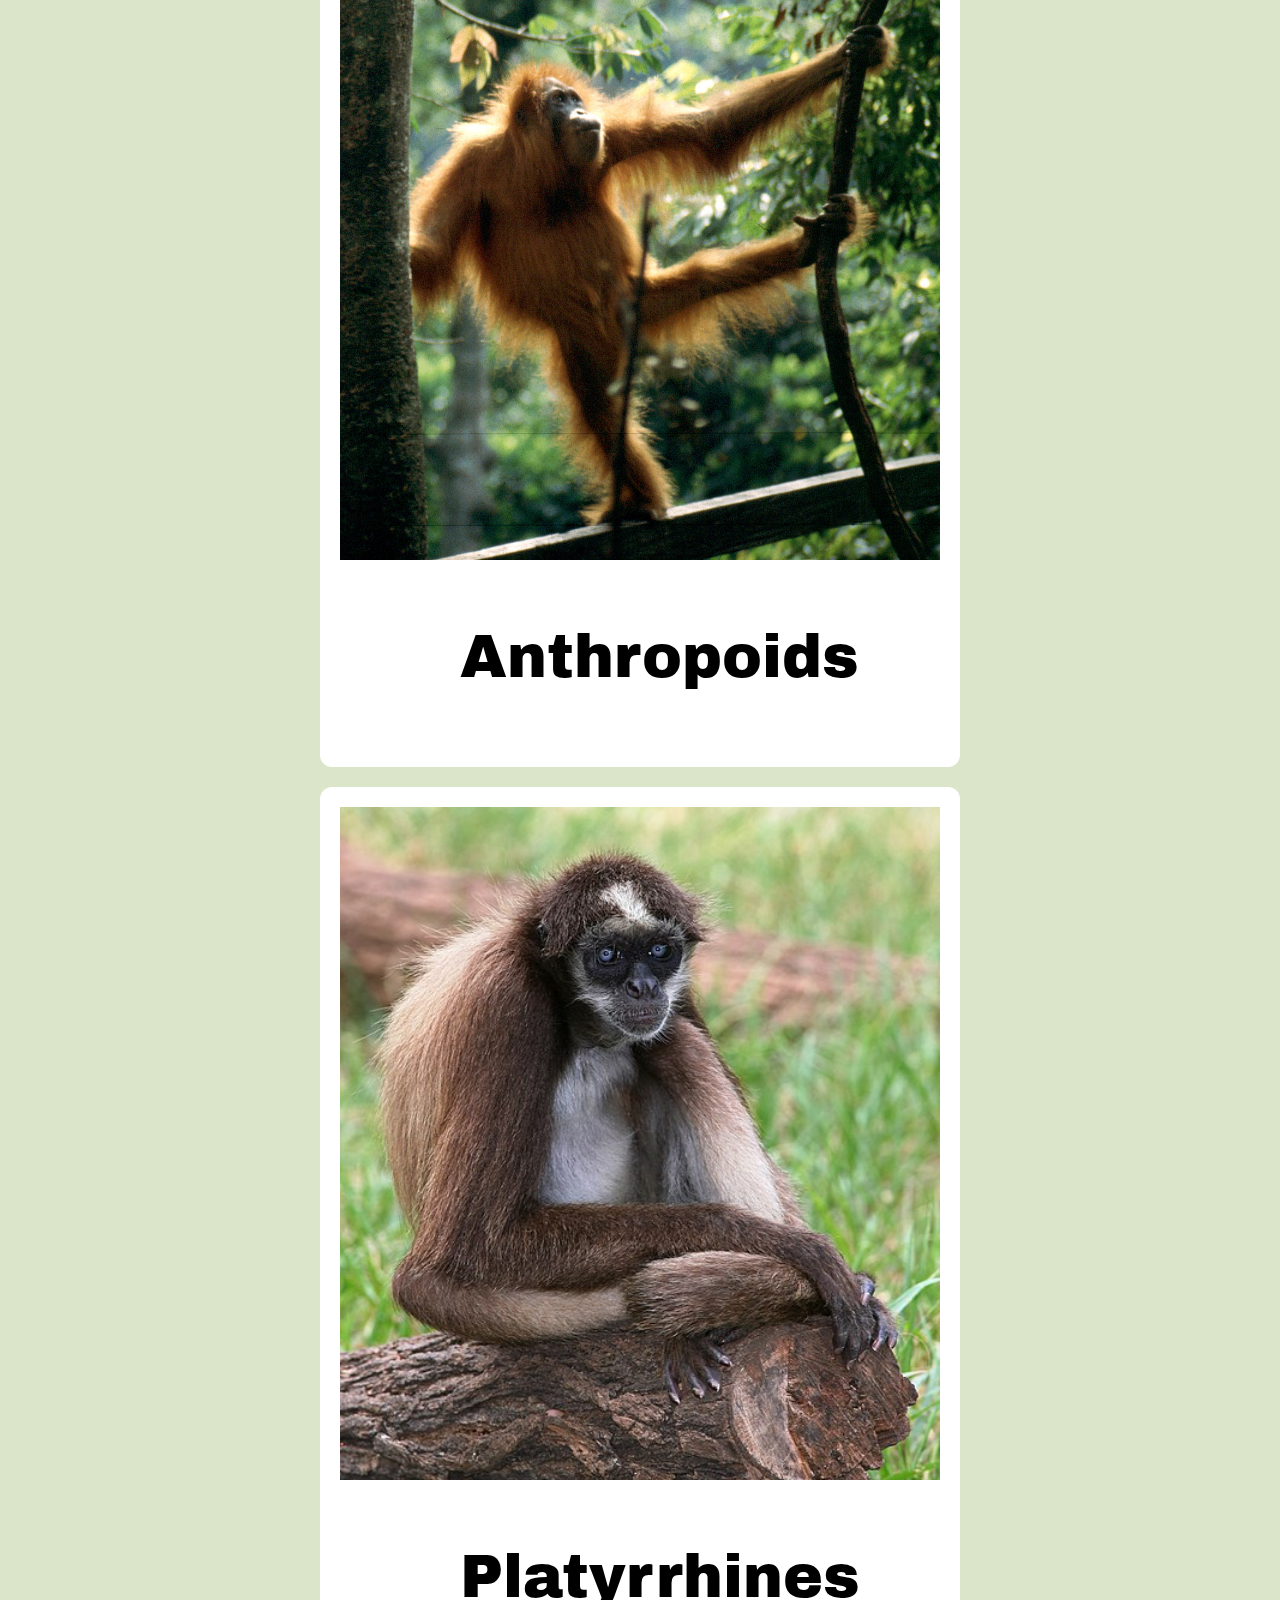
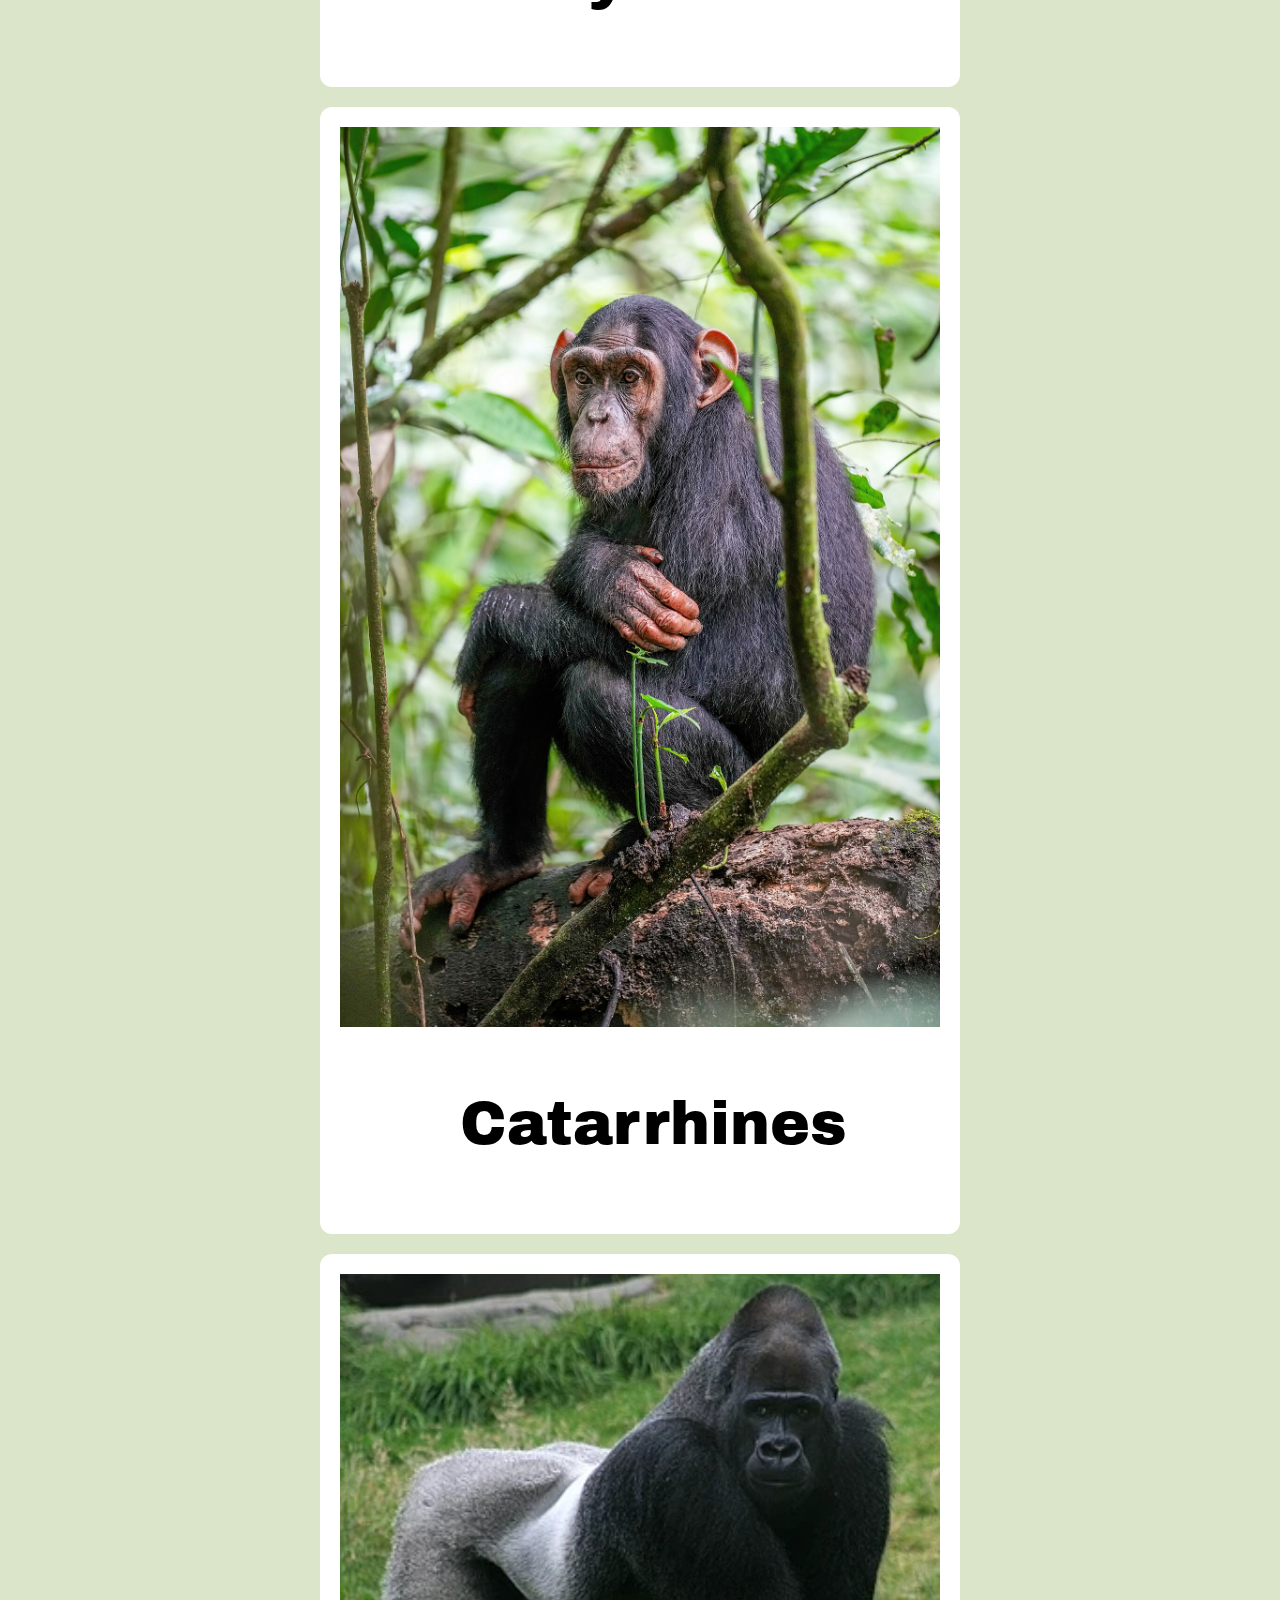
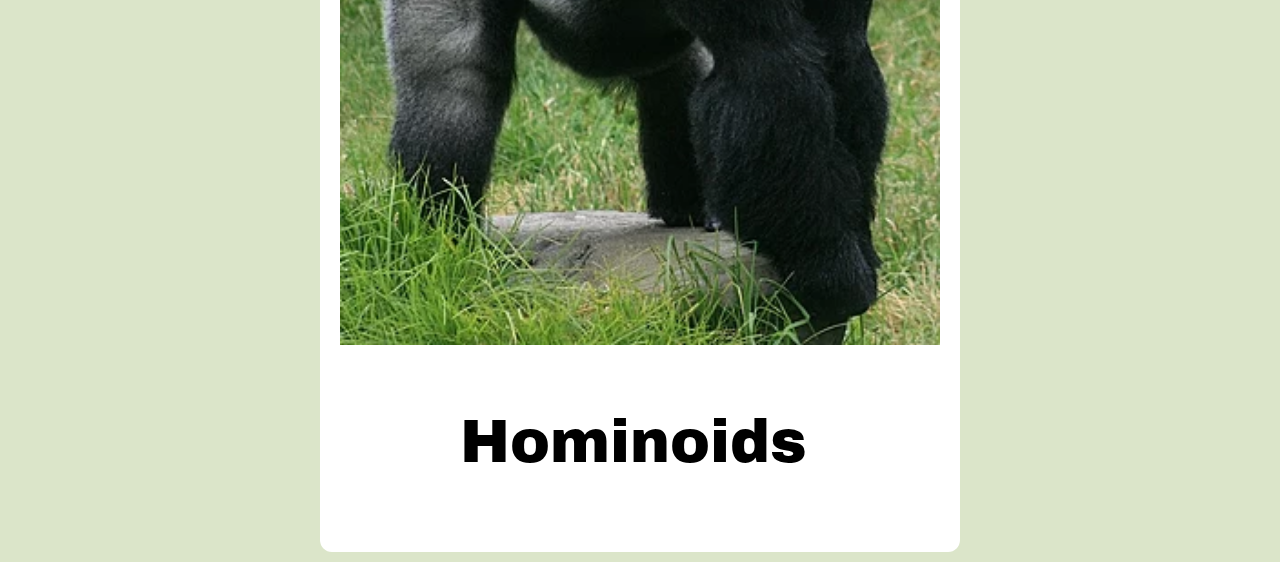
<file: items.html>
<!DOCTYPE html>
<html lang="en">
<head>
    <meta charset="UTF-8">
    <meta name="viewport" content="width=device-width, initial-scale=1.0">
    <title>Document</title>
    <link rel="stylesheet" href="main.css">
     <link rel="preconnect" href="https://fonts.googleapis.com">
    <link rel="preconnect" href="https://fonts.gstatic.com" crossorigin>
    <link href="https://fonts.googleapis.com/css2?family=Alfa+Slab+One&family=Archivo+Black&family=Fugaz+One&display=swap" rel="stylesheet">
    <nav>
        <a href="index.html">home</a>
        <a href="about.html">about</a>
    </nav>
</head>

<section>
<body>
    <article>
        <a href="item-1.html">
        <img src="Images/timur-garifov-ozTkxTKwnhE-unsplash.jpg" width="600"> </a>
        <div>
        <h2>Strepsirrhines</h2>
        </div>
    </article>

    <article>
        <a href="item-2.html">
        <img src="Images/330px-Bohol_Tarsier.jpg" width="600"> </a>
        <div>
        <h2>Haplorhines</h2>
        </div>
    </article>

    <article>
        <a href="item-3.html">
        <img src="Images/960px-Man_of_the_woods.jpeg" width="600"> </a>
        <div>
        <h2>Anthropoids</h2>
        </div>
    </article>

    <article>
        <a href="item-4.html">
        <img src="Images/BrownSpiderMonkey_(edit2).jpg" width="600">
        </a>
        <div>
        <h2>Platyrrhines</h2>
        </div>
    </article>

    <article>
        <a href="item-5.html">
        <img src="Images/015_Chimpanzee_at_Kibale_forest_National_Park_Photo_by_Giles_Laurent.jpg" width="600"> </a>
        <div>
        <h2>Catarrhines</h2>
        </div>
    </article>
   
    <article>
        <a href="item-6.html">
        <img src="Images/Male_gorilla_in_SF_zoo.jpg.webp" width="600"> </a>
        <div>
        <h2>Hominoids</h2>
        </div>
    </article>
</body>
</section>
    
</html>
</file>
<file: main.css>
/*RESET*/
* {
    margin: 0;
    padding: 0;
}
body {
    font-family: Arial, Helvetica, sans-serif;
    font-size: 30px;
    background-color:rgb(219, 229, 201) ;
}
h1, h2, h3, h4, h5, h6 {
    font-size: 16px;
    font-weight: normal;
}
a {
    color: black;
    text-decoration: none;
}


/*END OF RESET*/

/*MAIN*/
main {
    padding-bottom: 30px;
    border-radius: 24px;
    overflow: hidden;
}
main p{
    margin: 10px 30px 0px 30px;
    text-align: justify;
}
.main-flex {
    display: flex;
}
.main-flex img {
   display: flex;
   justify-content: space-around;
   padding: 15px;
}
footer {
    display: flex;
    justify-content: space-between;
    align-items: center;
}
footer img {
    height: 30px;
    margin-left: 5px;
}
nav {
    display: flex;
    justify-content: flex-end;
    margin-left: 10px;
    font-size: 30px;
    padding: 15px;
}
nav a {
    margin-left: 10px;
}
.hero {
    max-width: 600px;
    margin: 8px auto;
    padding-bottom: 15px;
}
h1 {
    font-size: 100px;
    text-align: center;
    font-family: "Archivo Black", sans-serif;
}
.archivo-black-regular {
  font-family: "Archivo Black", sans-serif;
  font-weight: 400;
  font-style: normal;
}
/*ITEMS*/
section {
    display:flex;
    flex-wrap:wrap;
    justify-content: center;
    align-items: stretch;
    flex-direction: row;
    text-align: center;
}
article {
    display: flex;
    width: 600px;
    padding:20px;
    border-radius: 12px;
    margin: 10px;
    align-items: flex-start;
    background-color: rgb(255, 255, 255);
    flex-wrap: wrap;
    text-align: center;
}
h2 {
    font-size: 60px;
    font-family: "Archivo Black", sans-serif;
}
p {
    padding-bottom: 15px;
    padding-top: 15px;
}
/*FORM*/
.section-form {
    background-color: white;
    padding: 20px 80px 20px 80px;
    width: 900px;
    margin: 0px auto;
}
.section-form h2 {
    font-size: 30px;
    font-weight: bold;
    text-align:left;
    margin-bottom: 16px;
}
.section-form input {
    border: 1px solid black;
    height: 24px;
    font-size:16px;
    margin-bottom: 8px;
    padding: 4px;
    width: 100%
}
.button {
   background-color: dodgerblue; 
   padding: 10px 14px 10px 14px;
   margin: 0px auto;
   width: fit-content;
   border-radius: 8px;
   color:white;
}
/*ITEMS*/
div {
    display: flex;
    width:fit-content;
    padding:20px;
    border-radius: 12px;
    margin-left: 100px;
    margin-right: 100px;
    margin-bottom: 50px;
    margin-top: 50px;
    background-color: rgb(255, 255, 255);
    align-items:flex-start;
    line-height: 40px;
    align-items: center;
       
}
img {
    padding-right: 20px;
}
</file>
